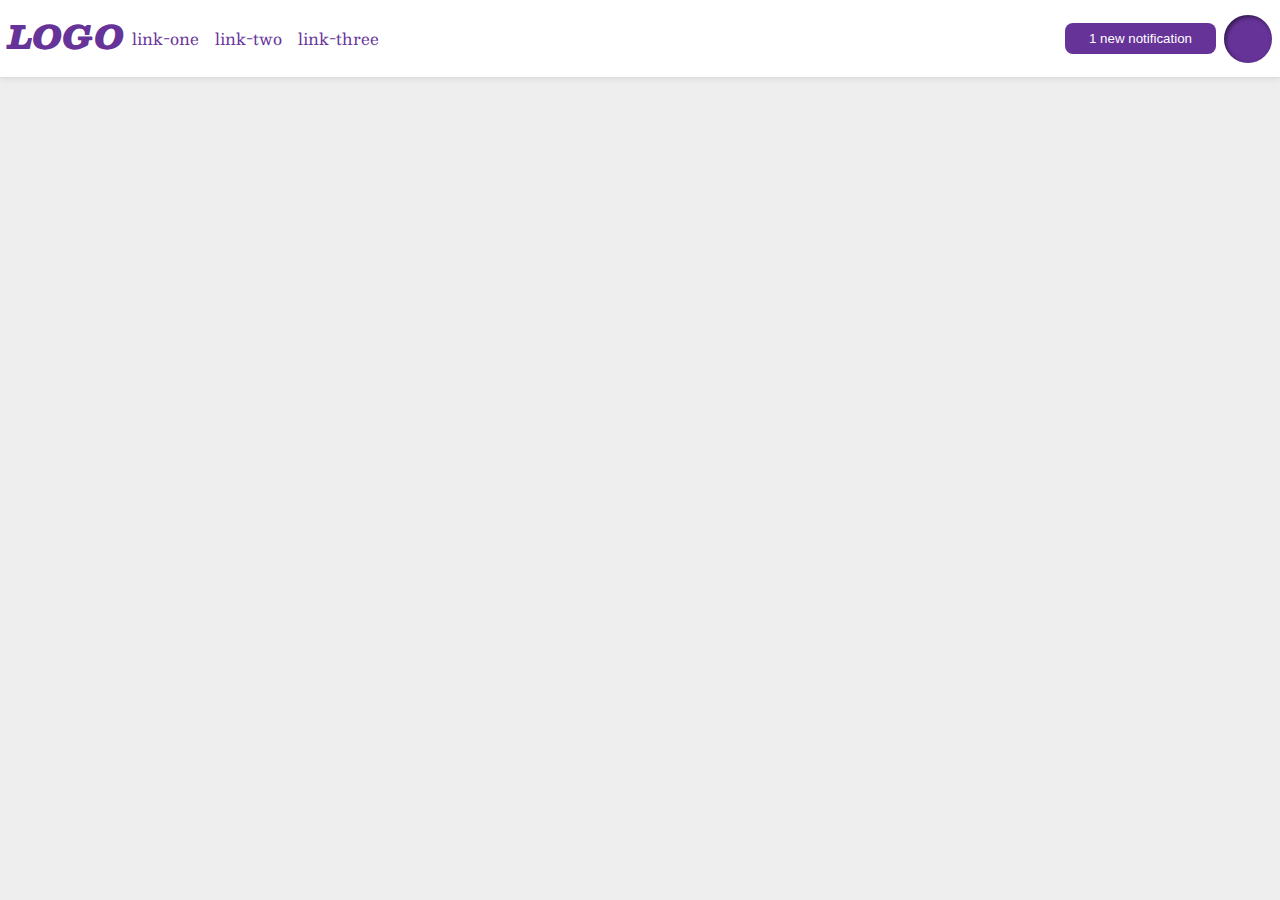
<file: flex/03-flex-header-2/index.html>
<!DOCTYPE html>
<html lang="en">
  <head>
    <meta charset="UTF-8" />
    <meta http-equiv="X-UA-Compatible" content="IE=edge" />
    <meta name="viewport" content="width=device-width, initial-scale=1.0" />
    <title>Flex Header 2</title>
    <link rel="stylesheet" href="style.css" />
  </head>

  <body>
    <div class="header">

      <div class="left">

        <div class="logo">LOGO</div>

        <ul class="links">
          <li><a href="google.com">link-one</a></li>
          <li><a href="google.com">link-two</a></li>
          <li><a href="google.com">link-three</a></li>
        </ul>
        
      </div>

      <div class="right">
        <button class="notifications">1 new notification</button>
        <div class="profile-image"></div>
      </div>

    </div>
  </body>

</html>
</file>
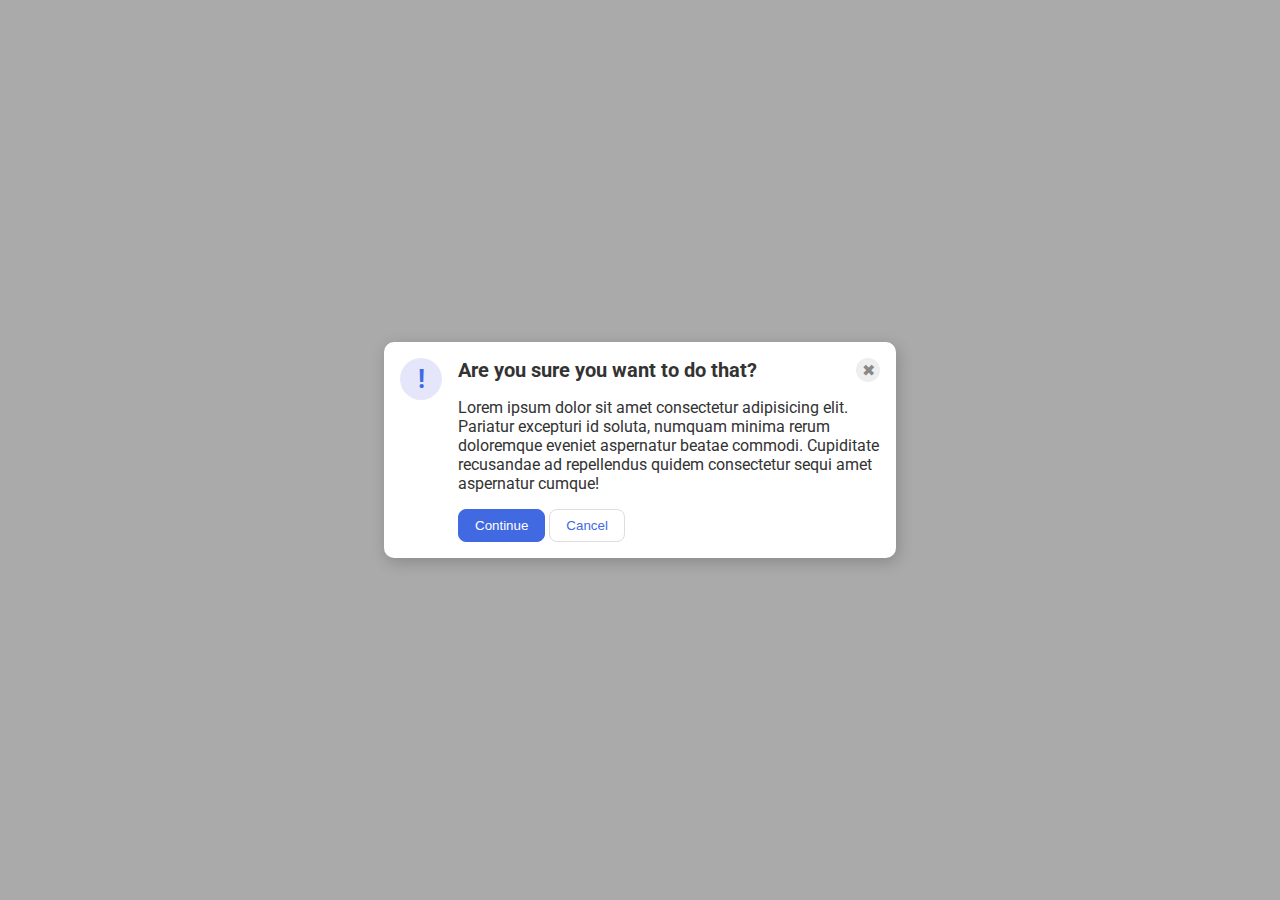
<file: flex/05-flex-modal/index.html>
<!DOCTYPE html>
<html lang="en">
  <head>
    <meta charset="UTF-8" />
    <meta http-equiv="X-UA-Compatible" content="IE=edge" />
    <meta name="viewport" content="width=device-width, initial-scale=1.0" />
    <link rel="stylesheet" href="style.css" />
    <title>Modal</title>
  </head>
  <body>
    <div class="modal">
      <div>
        <div class="icon">!</div>
      </div>
      <div class="text-area">
        <div class="sure-x">
          <div class="header">Are you sure you want to do that?</div>
          <div class="close-button">✖</div>
        </div>
        <div class="text">
          Lorem ipsum dolor sit amet consectetur adipisicing elit. Pariatur
          excepturi id soluta, numquam minima rerum doloremque eveniet
          aspernatur beatae commodi. Cupiditate recusandae ad repellendus quidem
          consectetur sequi amet aspernatur cumque!
        </div>
        <div>
          <button class="continue">Continue</button>
          <button class="cancel">Cancel</button>
        </div>
      </div>
    </div>
  </body>
</html>
</file>
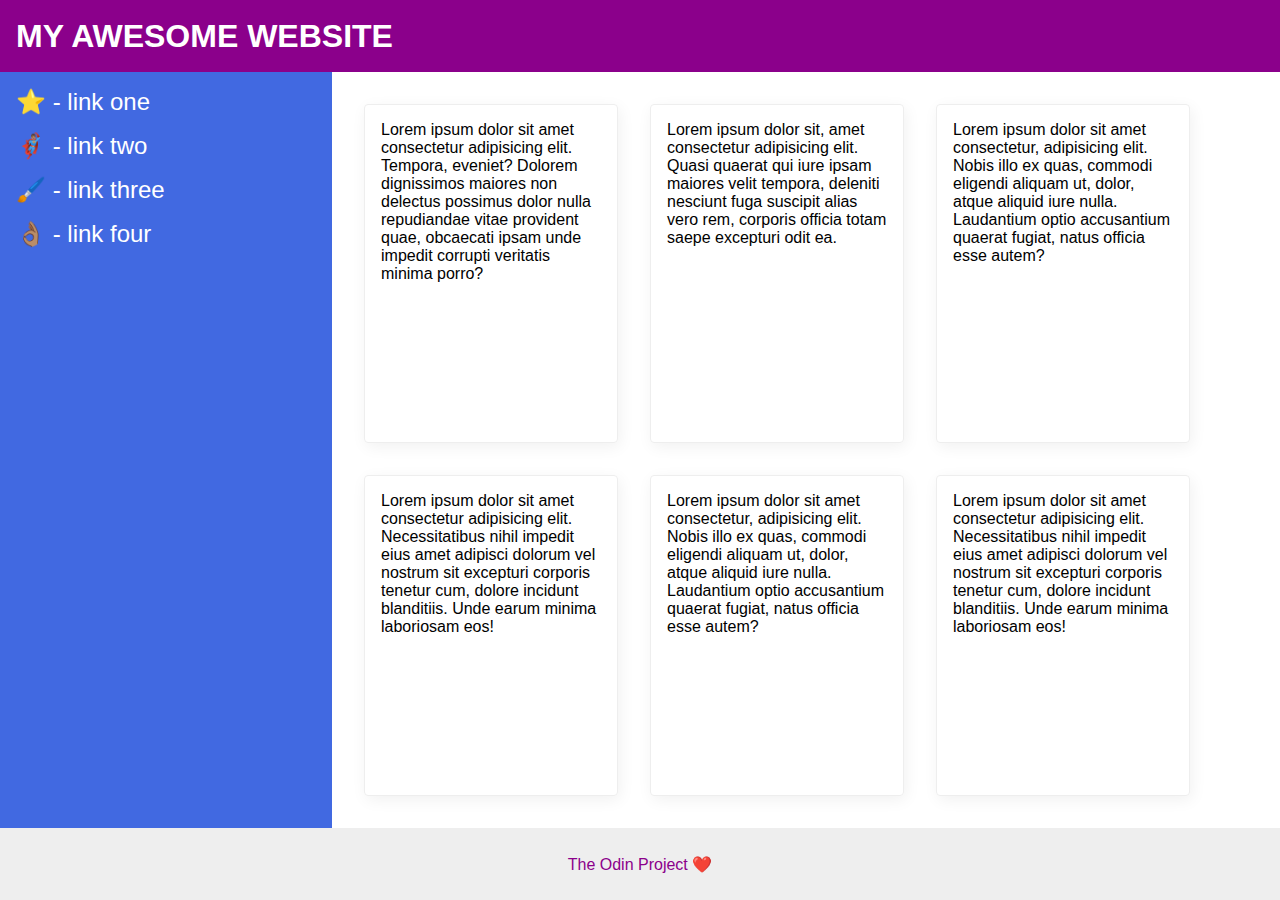
<file: flex/07-flex-layout-2/index.html>
<!DOCTYPE html>
<html lang="en">
  <head>
    <meta charset="UTF-8">
    <meta http-equiv="X-UA-Compatible" content="IE=edge">
    <meta name="viewport" content="width=device-width, initial-scale=1.0">
    <title>The Holy Grail</title>
    <link rel="stylesheet" href="style.css">
  </head>
  <body>
    <div class="header">
      MY AWESOME WEBSITE
    </div>
    
    <div class="middle">
      <div class="sidebar">
        <ul>
          <li><a href="#">⭐ - link one</a></li>
          <li><a href="#">🦸🏽‍♂️ - link two</a></li>
          <li><a href="#">🖌️ - link three</a></li>
          <li><a href="#">👌🏽 - link four</a></li>
        </ul>
      </div>
      <div class="contents">
        <div class="card">Lorem ipsum dolor sit amet consectetur adipisicing elit. Tempora, eveniet? Dolorem dignissimos maiores non delectus possimus dolor nulla repudiandae vitae provident quae, obcaecati ipsam unde impedit corrupti veritatis minima porro?</div>
        <div class="card">Lorem ipsum dolor sit, amet consectetur adipisicing elit. Quasi quaerat qui iure ipsam maiores velit tempora, deleniti nesciunt fuga suscipit alias vero rem, corporis officia totam saepe excepturi odit ea.</div>
        <div class="card">Lorem ipsum dolor sit amet consectetur, adipisicing elit. Nobis illo ex quas, commodi eligendi aliquam ut, dolor, atque aliquid iure nulla. Laudantium optio accusantium quaerat fugiat, natus officia esse autem?</div>
        <div class="card">Lorem ipsum dolor sit amet consectetur adipisicing elit. Necessitatibus nihil impedit eius amet adipisci dolorum vel nostrum sit excepturi corporis tenetur cum, dolore incidunt blanditiis. Unde earum minima laboriosam eos!</div>
        <div class="card">Lorem ipsum dolor sit amet consectetur, adipisicing elit. Nobis illo ex quas, commodi eligendi aliquam ut, dolor, atque aliquid iure nulla. Laudantium optio accusantium quaerat fugiat, natus officia esse autem?</div>
        <div class="card">Lorem ipsum dolor sit amet consectetur adipisicing elit. Necessitatibus nihil impedit eius amet adipisci dolorum vel nostrum sit excepturi corporis tenetur cum, dolore incidunt blanditiis. Unde earum minima laboriosam eos!</div>
      </div>
    </div>
    <div class="footer">
      The Odin Project ❤️
    </div>
  </body>
</html>
</file>
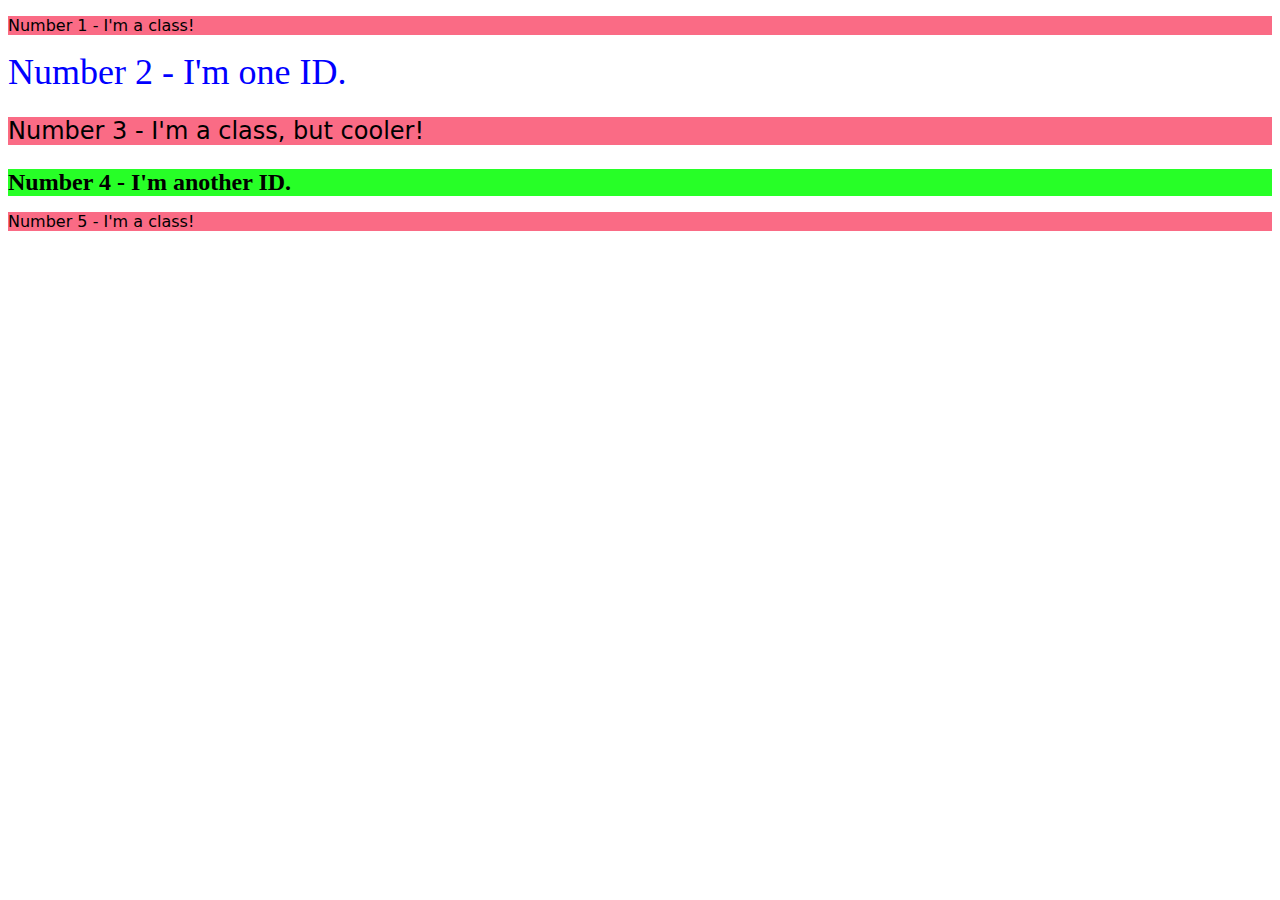
<file: foundations/02-class-id-selectors/index.html>
<!DOCTYPE html>
<html lang="en">
  <head>
    <meta charset="UTF-8">
    <meta http-equiv="X-UA-Compatible" content="IE=edge">
    <meta name="viewport" content="width=device-width, initial-scale=1.0">
    <title>Class and ID Selectors</title>
    <link rel="stylesheet" href="style.css">
  </head>
  <body>
    <p class="odd-number">Number 1 - I'm a class!</p>
    <div class="second">Number 2 - I'm one ID.</div>
    <p class="odd-number third">Number 3 - I'm a class, but cooler!</p>
    <div class="fourth">Number 4 - I'm another ID.</div>
    <p class="odd-number">Number 5 - I'm a class!</p>
  </body>
</html>
</file>
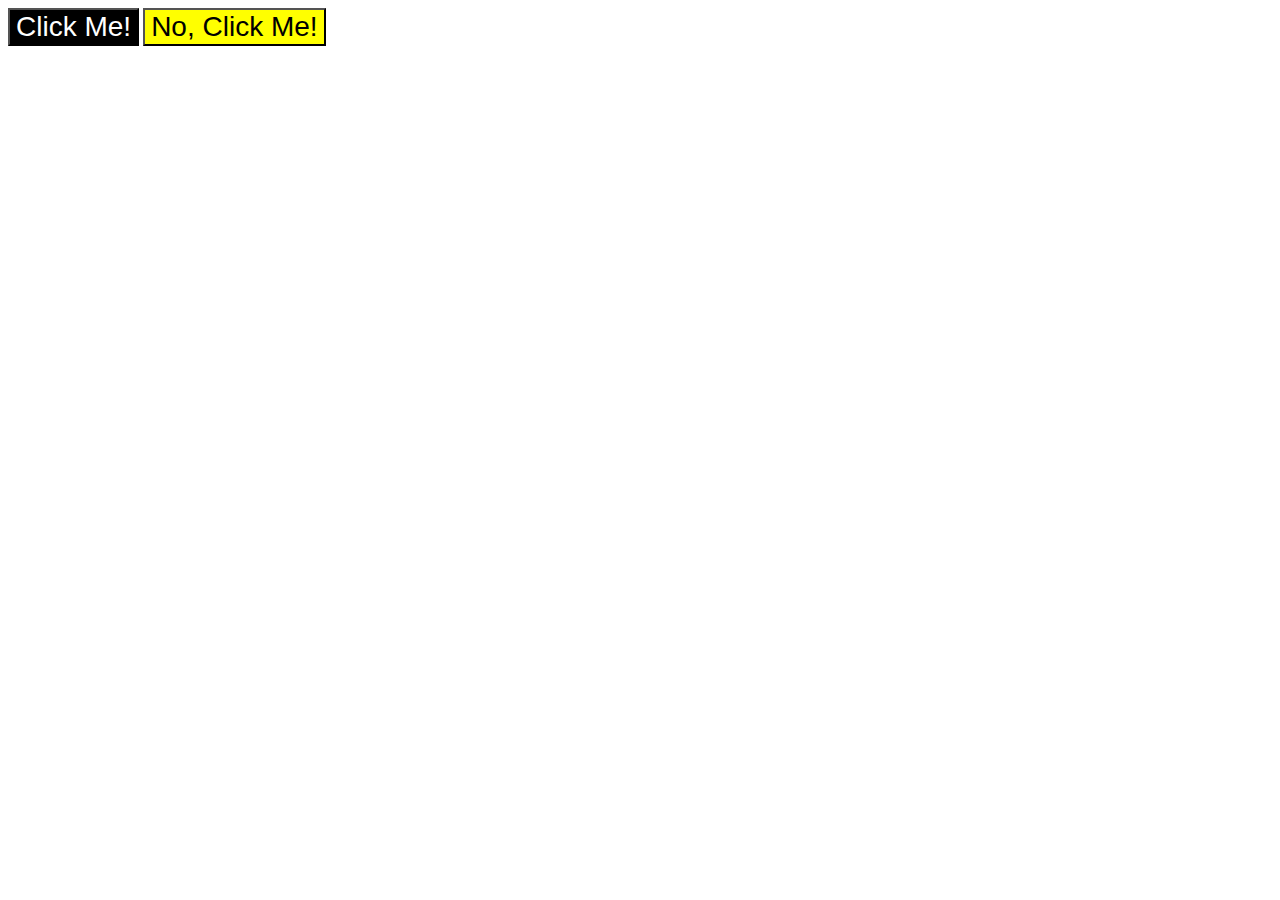
<file: foundations/03-grouping-selectors/index.html>
<!DOCTYPE html>
<html lang="en">
  <head>
    <meta charset="UTF-8">
    <meta http-equiv="X-UA-Compatible" content="IE=edge">
    <meta name="viewport" content="width=device-width, initial-scale=1.0">
    <title>Grouping Selectors</title>
    <link rel="stylesheet" href="style.css">
  </head>
  <body>
    <button class="btn btn1">Click Me!</button>
    <button class="btn btn2">No, Click Me!</button>
  </body>
</html>
</file>
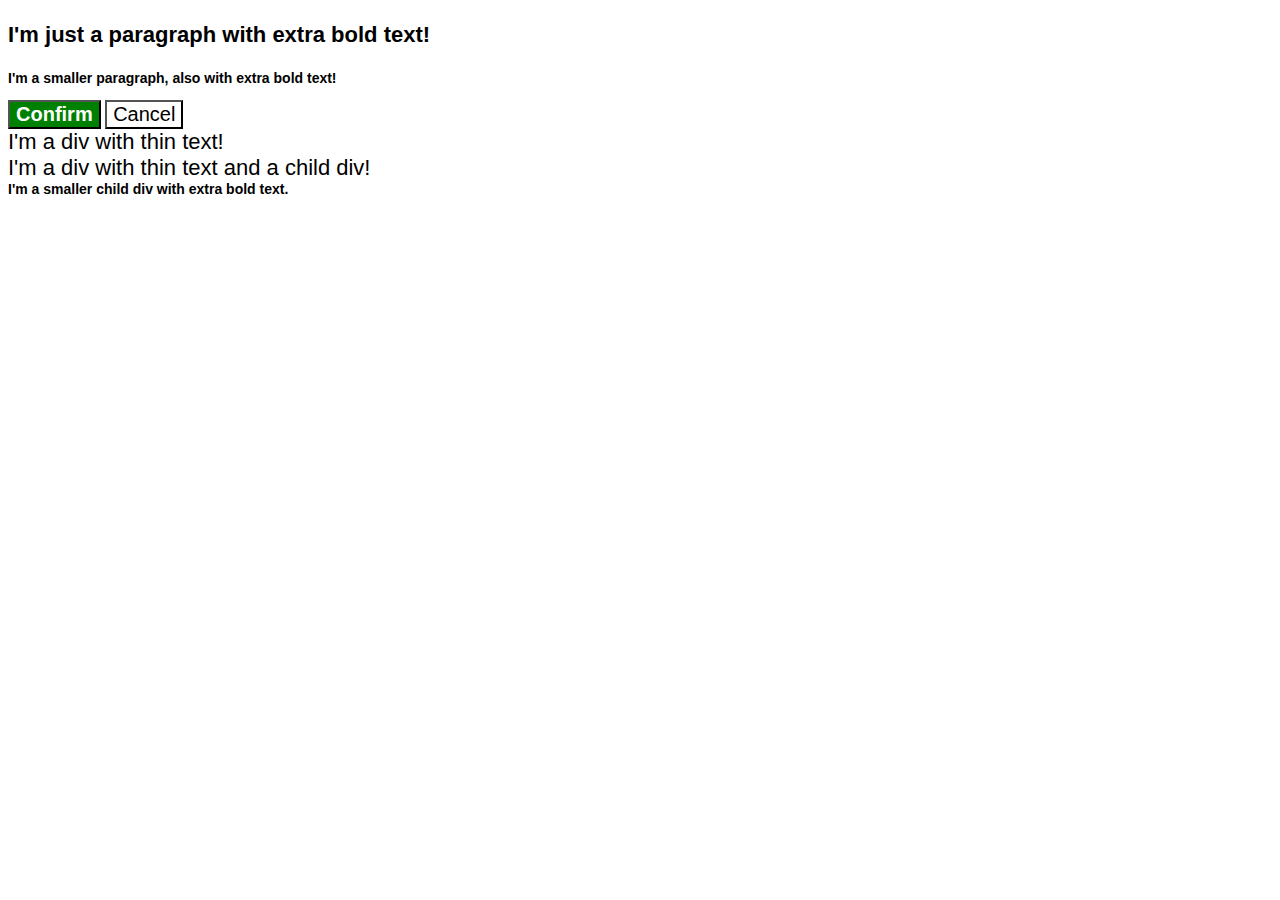
<file: foundations/06-cascade-fix/index.html>
<!DOCTYPE html>
<html lang="en">
  <head>
    <meta charset="UTF-8" />
    <meta http-equiv="X-UA-Compatible" content="IE=edge" />
    <meta name="viewport" content="width=device-width, initial-scale=1.0" />
    <title>Fix the Cascade</title>
    <link rel="stylesheet" href="style.css" />
  </head>
  <body>
    <p class="para">I'm just a paragraph with extra bold text!</p>
    <p class="para small-para">
      I'm a smaller paragraph, also with extra bold text!
    </p>

    <button id="confirm-button" class="button confirm">Confirm</button>
    <button id="cancel-button" class="button cancel">Cancel</button>

    <div class="text">I'm a div with thin text!</div>
    <div class="text">
      I'm a div with thin text and a child div!
      <div class="text child">
        I'm a smaller child div with extra bold text.
      </div>
    </div>
  </body>
</html>
</file>
<file: flex/03-flex-header-2/style.css>
/* this is some magical font-importing.  
you'll learn about it later. */
@import url('https://fonts.googleapis.com/css2?family=Besley:ital,wght@0,400;1,900&display=swap');

body {
  margin: 0;
  background: #eee;
  font-family: Besley, serif;
}

.header {
  background: white;
  border-bottom: 1px solid #ddd;
  box-shadow: 0 0 8px rgba(0,0,0,.1);
  display: flex;
  justify-content: space-between;
  align-items: center;
}

.profile-image {
  background: rebeccapurple;
  box-shadow: inset 2px 2px 4px rgba(0,0,0,.5);
  border-radius: 50%;
  width: 48px;
  height: 48px;
  margin: 8px;
}

.logo {
  color: rebeccapurple;
  font-size: 32px;
  font-weight: 900;
  font-style: italic;
  padding-left: 8px;
  align-items: center;
}

button {
  border: none;
  border-radius: 8px;
  background: rebeccapurple;
  color: white;
  padding: 8px 24px;
}

a {
  /* this removes the line under our links */
  text-decoration: none;
  color: rebeccapurple;
}

ul {
  list-style-type: none;
  display: flex;
  padding-left: 8px;
  gap: 16px;
}
.left{
display: flex;
}
.right{
  display: flex;
    align-items: center;
}
.notifications{
  margin: 23px auto 23px 23px;
}
</file>
<file: flex/05-flex-modal/style.css>
@import url('https://fonts.googleapis.com/css2?family=Roboto:wght@400;700&display=swap');

html, body {
  height: 100%;
}

body {
  font-family: Roboto, sans-serif;
  margin: 0;
  background: #aaa;
  color: #333;
  /* I'll give you this one for free lol */
  display: flex;
  align-items: center;
  justify-content: center;
}

.modal {
  background: white;
  width: 480px;
  border-radius: 10px;
  box-shadow: 2px 4px 16px rgba(0,0,0,.2);
  display: flex;
  padding: 16px;
}

.icon {
  color: royalblue;
  font-size: 26px;
  font-weight: 700;
  background: lavender;
  width: 42px;
  height: 42px;
  border-radius: 50%;
  display: flex;
  align-items: center;
  justify-content: center;
}

.close-button {
  background: #eee;
  border-radius: 50%;
  color: #888;
  font-weight: 400;
  font-size: 16px;
  height: 24px;
  width: 24px;
  display: flex;
  align-items: center;
  justify-content: center;
  flex-shrink: 0;
}

button {
  padding: 8px 16px;
  border-radius: 8px;
}

button.continue {
  background: royalblue;
  border: 1px solid royalblue;
  color: white;
}

button.cancel {
  background: white;
  border: 1px solid #ddd;
  color: royalblue;
}
.sure-x{
  display: flex;
  justify-content: space-between;
}
div.icon{
  margin-right: 16px;

}
.header{
  font-size: 20px;
  font-weight: bold ;
}
.text-area{
  display: flex;
  flex-direction: column;
  gap: 16px;
}
</file>
<file: flex/07-flex-layout-2/style.css>
body {
  font-family: -apple-system, BlinkMacSystemFont, 'Segoe UI', Roboto, Oxygen, Ubuntu, Cantarell, 'Open Sans', 'Helvetica Neue', sans-serif;
  margin: 0;
  min-height: 100vh;
  display: flex;
  flex-direction: column;

}
ul{
  list-style-type: none;
  margin: 0;
  padding: 0;
}
a{
  text-decoration: none;
  font-size: 24px;
  color: white;
}
li{
  margin-bottom: 16px;
}
.header {
  height: 72px;
  background: darkmagenta;
  color: white;
  font-size: 32px;
  font-weight: 900;
  display: flex;
  align-items: center;
  padding: 0 16px;
}

.footer {
  height: 72px;
  background: #eee;
  color: darkmagenta;
  display: flex;
  align-items: center;
  justify-content: center;
}

.sidebar {
  width: 300px;
  background: royalblue;
  flex-shrink: 0;
  padding: 16px;
}

.card {
  width: 220px;
  border: 1px solid #eee;
  box-shadow: 2px 4px 16px rgba(0,0,0,.06);
  border-radius: 4px;
  padding: 16px;
}
.middle{
  display: flex;
  flex: 1;
}
.contents{
  display: flex;
  flex: 1 1 auto  ;
  flex-wrap: wrap;
  padding: 32px;
  gap: 32px;
}
</file>
<file: foundations/02-class-id-selectors/style.css>
.odd-number{
    background-color: #fa6b85;
    font-family: Verdana, 'DejaVu Sans', sans-serif;
}
.second{
    color: blue;
    font-size: 36px;
}
.third{
    font-size: 24px;
}
.fourth{
    background-color: rgb(39, 255, 39);
    font-size: 24px;
    font-weight: bold;
}
</file>
<file: foundations/03-grouping-selectors/style.css>
.btn1 , .btn2{    
    font-size: 28px;
    font-family: Helvetica, 'Times New Roman', sans-serif;
}   
.btn1{
    background-color: black;
    color: white;
}
.btn2{
    background-color: yellow;
}
</file>
<file: foundations/06-cascade-fix/style.css>
body{
  font-family:Arial, Helvetica, sans-serif
}
.para {
  font-size: 22px;
}

.para,
.small-para {
  color: hsl(0, 0%, 0%);
  font-weight: 800;
}

.small-para {
  font-size: 14px;
  font-weight: 800;
}


.confirm.button{
  background: green;
  color: white;
  font-weight: bold;
} 

.button {
  background-color: rgb(255, 255, 255);
  color: rgb(0, 0, 0);
  font-size: 20px;
}

.child.text{
  color: rgb(0, 0, 0);
  font-weight: 800;
  font-size: 14px;
}

div.text {
  color: rgb(0, 0, 0);
  font-size: 22px;
  font-weight: 100;
}
</file>
